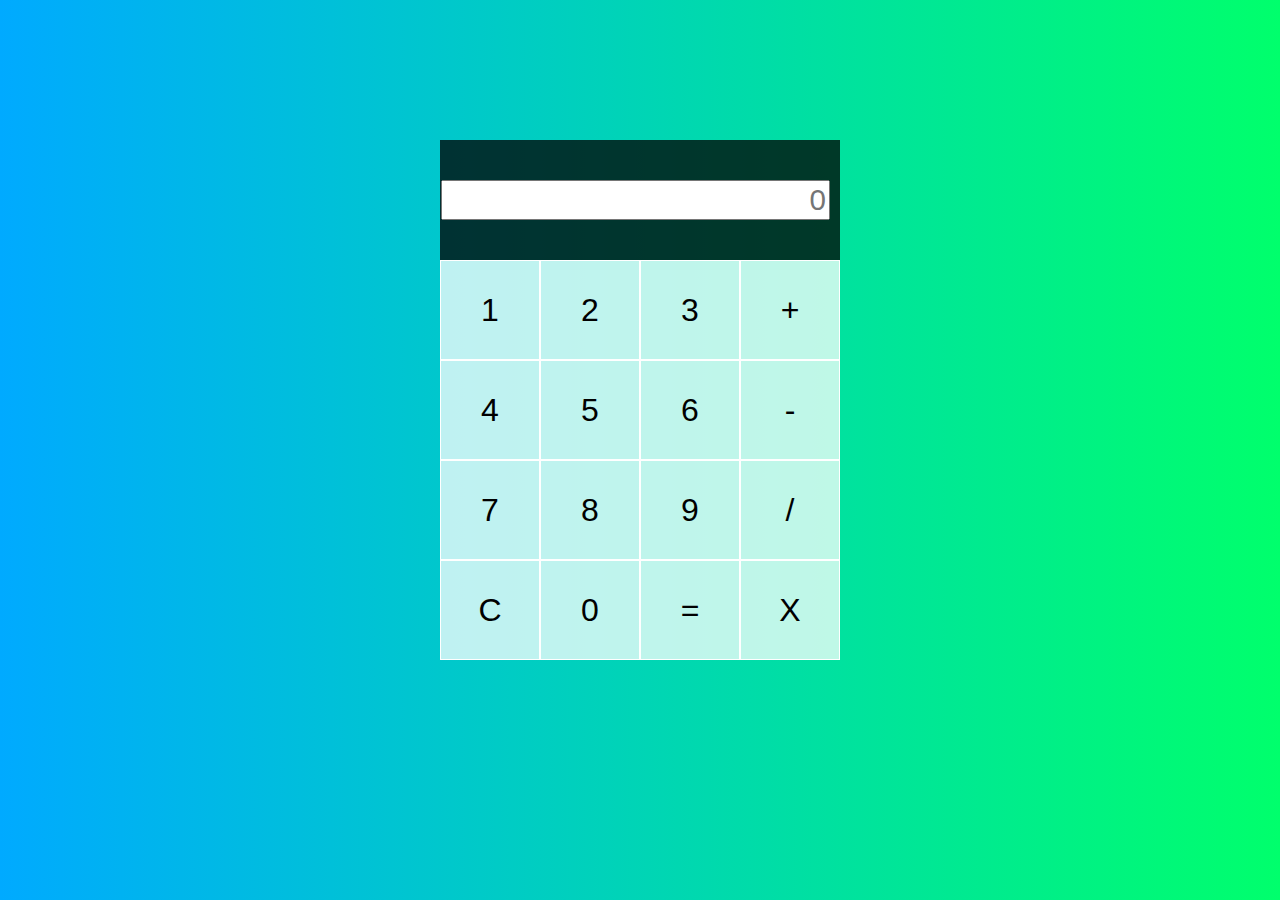
<file: Calculadora/index.html>
<!DOCTYPE html>
<html>
<head>
    <meta charset="UTF-8">
    <title>Calculadora JavaScript</title>
    <link rel="stylesheet" href="estilos.css">
    
</head>
<body>
    <div class="calculadora-grilla">
        <div class="output">
            <input class="display" type="text" id="result" placeholder="0"><!--Muestra resultado-->
        </div>
        <button name="data-number">1</button>
        <button name="data-number">2</button>
        <button name="data-number">3</button>
        <button name="data-opera">+</button>
        <button name="data-number">4</button>
        <button name="data-number">5</button>
        <button name="data-number">6</button>
        <button name="data-opera">-</button>
        <button name="data-number">7</button>
        <button name="data-number">8</button>
        <button name="data-number">9</button>
        <button name="data-opera">/</button>
        <button name="data-delete">C</button>
        <button name="data-number">0</button>
        <button name="data-igual">=</button>
        <button name="data-opera">X</button>
    </div>
    
    <script src="app.js"></script>
</body>
</html>
</file>
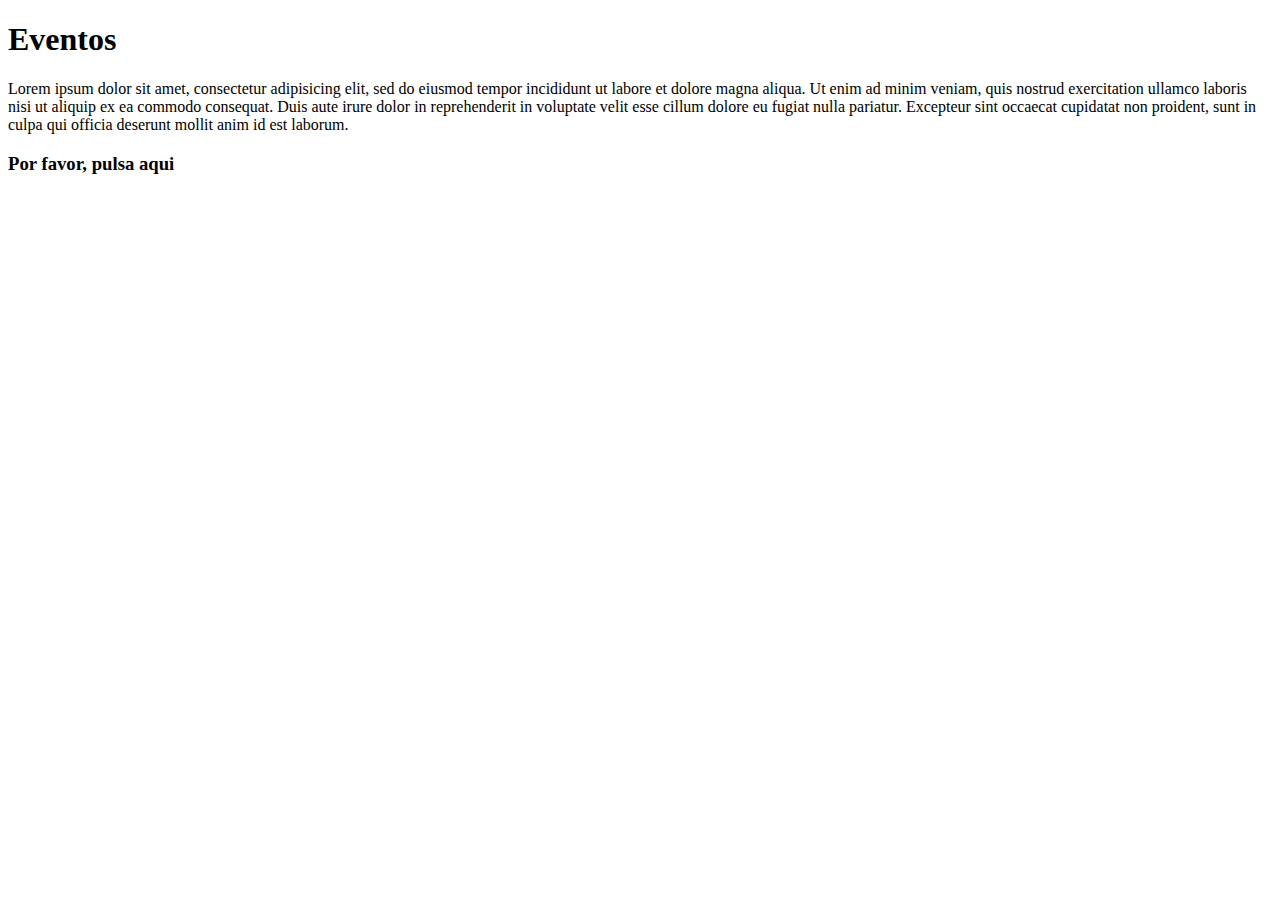
<file: Eventos DOM/eventos.html>
<!DOCTYPE html>
<html lang="es" dir="ltr">
  <head>
    <meta charset="utf-8">
    <title>Eventos</title>
  </head>
  <body>
    <h1>Eventos</h1>
    <p id="id1">Lorem ipsum dolor sit amet, consectetur adipisicing elit, sed do eiusmod tempor incididunt ut labore et dolore magna aliqua. Ut enim ad minim veniam, quis nostrud exercitation ullamco laboris nisi ut aliquip ex ea commodo consequat. Duis aute irure dolor in reprehenderit in voluptate velit esse cillum dolore eu fugiat nulla pariatur. Excepteur sint occaecat cupidatat non proident, sunt in culpa qui officia deserunt mollit anim id est laborum.</p>
    <h3 id="id2">Por favor, pulsa aqui</h3>
  </body>
  <script src="eventos.js" charset="utf-8"></script>
</html>
</file>
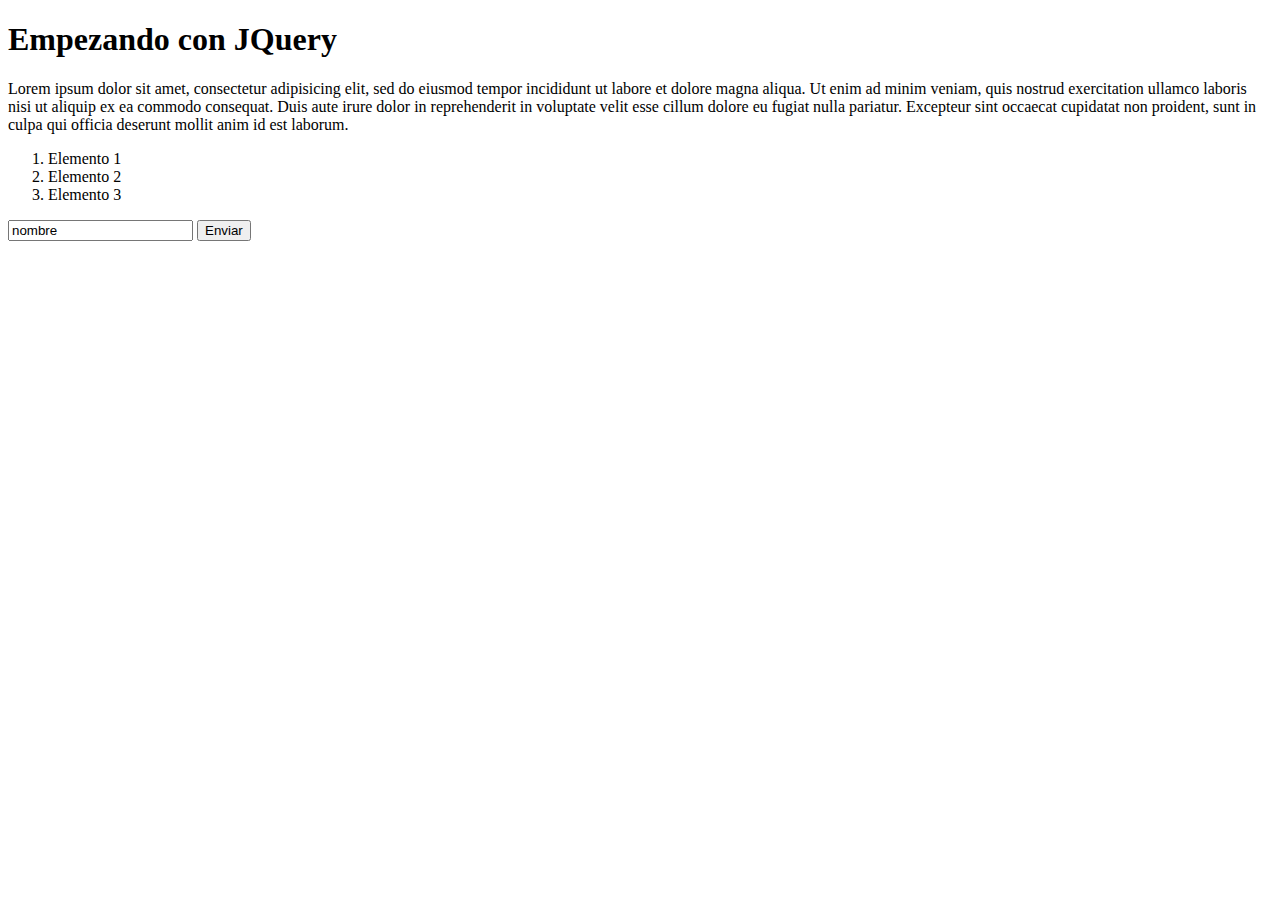
<file: Jquery/ejemplo1.html>
<!DOCTYPE html>
<html lang="es" dir="ltr">
  <head>
    <meta charset="utf-8">
    <title>JQuery</title>
    <script src="https://code.jquery.com/jquery-3.6.0.js" integrity="sha256-H+K7U5CnXl1h5ywQfKtSj8PCmoN9aaq30gDh27Xc0jk=" crossorigin="anonymous"></script>
  </head>

  <body>
    <h1>Empezando con JQuery</h1>
    <p id="id1">Lorem ipsum dolor sit amet, consectetur adipisicing elit, sed do eiusmod tempor incididunt ut labore et dolore magna aliqua. Ut enim ad minim veniam, quis nostrud exercitation ullamco laboris nisi ut aliquip ex ea commodo consequat. Duis aute irure dolor in reprehenderit in voluptate velit esse cillum dolore eu fugiat nulla pariatur. Excepteur sint occaecat cupidatat non proident, sunt in culpa qui officia deserunt mollit anim id est laborum.</p>
    <ol>
      <li>Elemento 1</li>
      <li>Elemento 2</li>
      <li>Elemento 3</li>
    </ol>

    <form class="" action="index.html" method="post">
      <input type="text" name="nombre" value="nombre">
      <input type="submit" name="" value="Enviar">

    </form>
    <script src="ejemplo1.js" charset="utf-8"></script>
  </body>
</html>
</file>
<file: Calculadora/estilos.css>
body{
    padding: 0;/*Todo los elementos juntos*/
    margin: 0;
    background: linear-gradient(to right, #00AAFF, #00FF6C);

}

.calculadora-grilla{
    display: grid;
    justify-content: center;
    align-content: center;
    min-height: 100vh;
    grid-template-columns: repeat(4, 100px);
    grid-template-rows: minmax(120px, auto) repeat(5, 100px);
}

.calculadora-grilla > button{
    cursor: pointer;
    font-size: 2rem;
    border: 1px solid white;
    outline: none;
    background-color: rgba(255, 255, 255, .75);
}

.output{
    grid-column: 1 / -1;
    background-color: rgba(0, 0, 0, .75);
    display: flex;
    align-items: flex-end;
    justify-content: space-around;
    flex-direction: column;
    padding: 10px;
    word-wrap: break-word;
    word-break: break-all;
}

.output .display{
    color: black;
    font-size: 1.85rem;
    text-align: right;   

}

.calculadora-grilla >button:hover{
    background-color: rgba(255, 255, 255, .9); /*Cambia de color cuando pasamos el cursor*/
}
</file>
